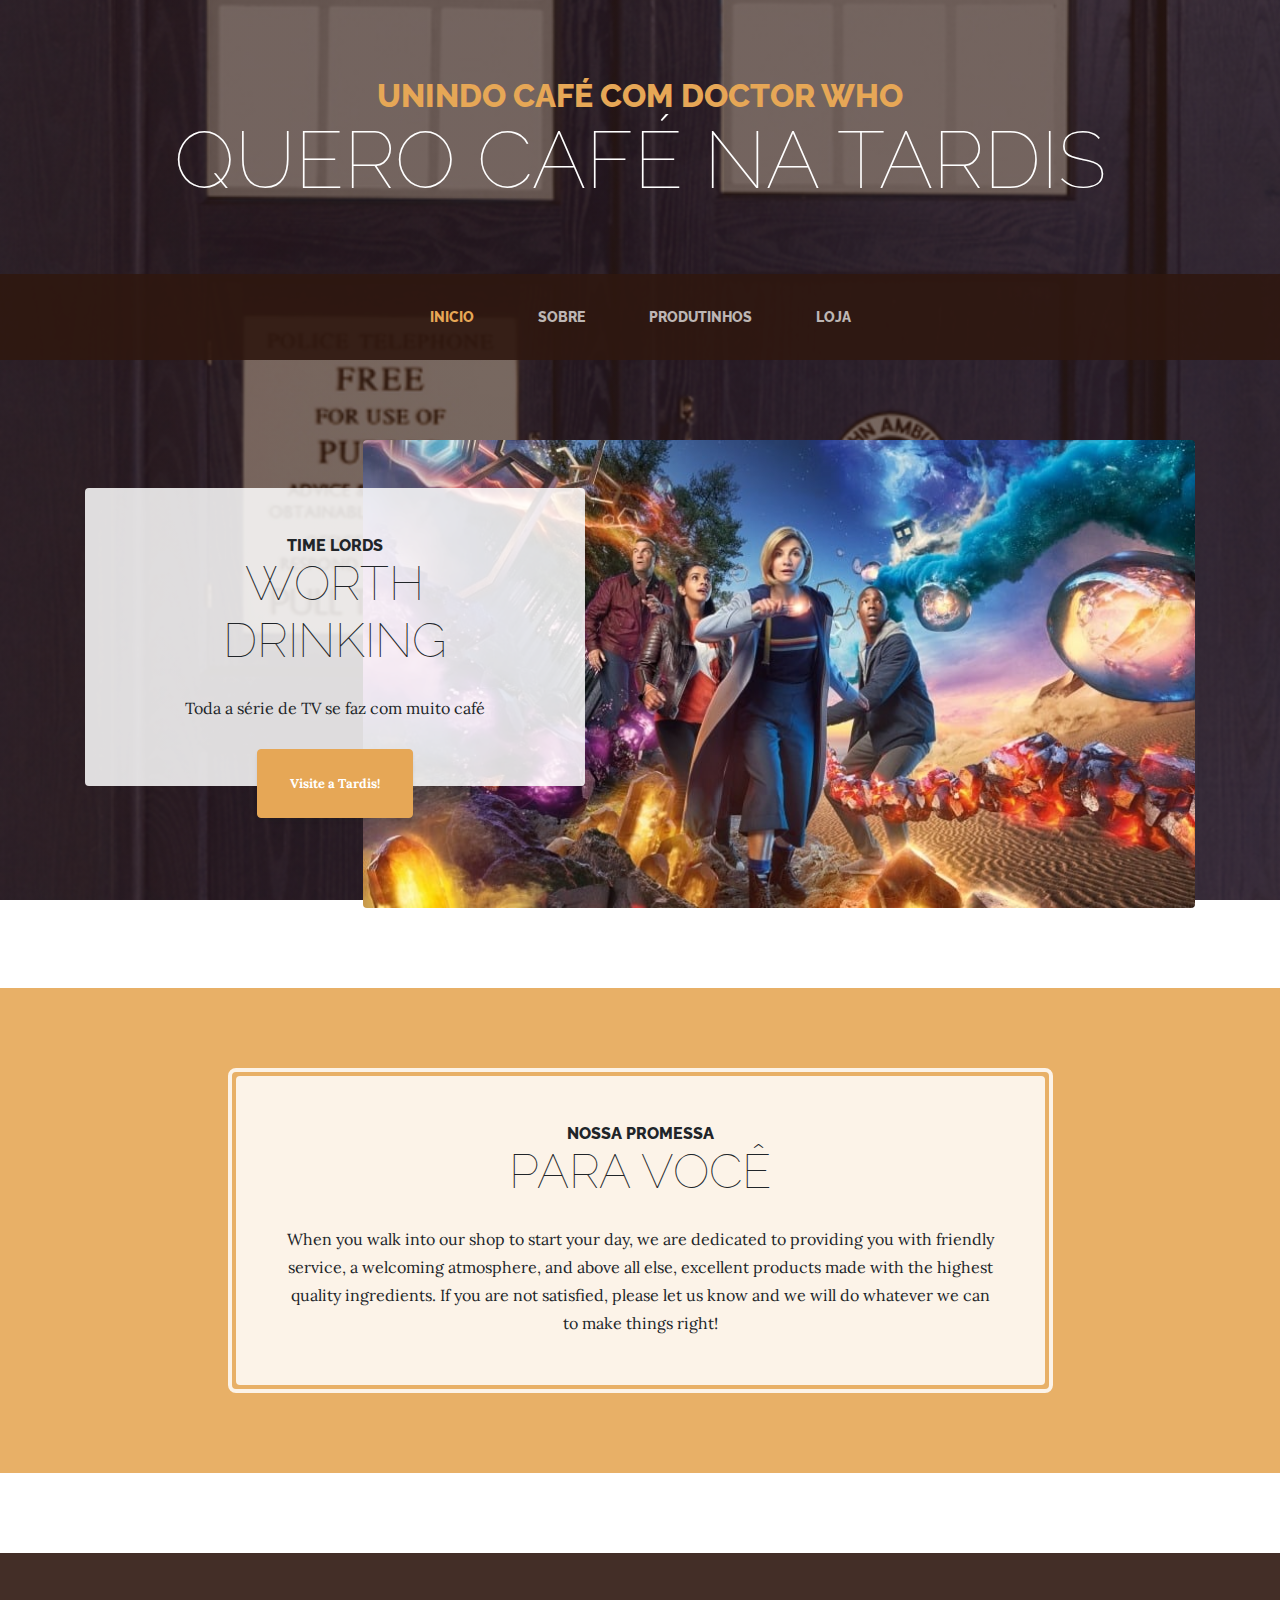
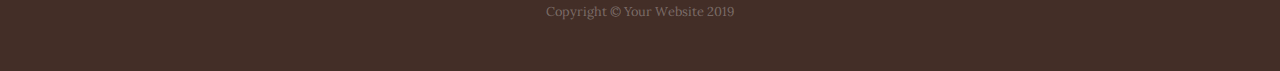
<file: senai/www.peter.com.br/index.html>
<!DOCTYPE html>
<html lang="en">

<head>

  <meta charset="utf-8">
  <meta name="viewport" content="width=device-width, initial-scale=1, shrink-to-fit=no">
  <meta name="description" content="">
  <meta name="author" content="">

  <title>Café com Tardis</title>

  <!-- Bootstrap core CSS -->
  <link href="vendor/bootstrap/css/bootstrap.min.css" rel="stylesheet">

  <!-- Custom fonts for this template -->
  <link href="https://fonts.googleapis.com/css?family=Raleway:100,100i,200,200i,300,300i,400,400i,500,500i,600,600i,700,700i,800,800i,900,900i" rel="stylesheet">
  <link href="https://fonts.googleapis.com/css?family=Lora:400,400i,700,700i" rel="stylesheet">

  <!-- Custom styles for this template -->
  <link href="css/business-casual.min.css" rel="stylesheet">
  <link rel="stylesheet" href="css/peter.css">

</head>

<body>

  <h1 class="site-heading text-center text-white d-none d-lg-block">
    <span  class="site-heading-upper text-primary mb-3">Unindo Café com Doctor Who</span>
    <span class="margem-acima site-heading-lower">Quero Café  na Tardis</span>
  </h1>

  <!-- Navigation -->
  <nav class="navbar navbar-expand-lg navbar-dark py-lg-4" id="mainNav">
    <div class="container">
      <a class="navbar-brand text-uppercase text-expanded font-weight-bold d-lg-none" href="#">Start Bootstrap</a>
      <button class="navbar-toggler" type="button" data-toggle="collapse" data-target="#navbarResponsive" aria-controls="navbarResponsive" aria-expanded="false" aria-label="Toggle navigation">
        <span class="navbar-toggler-icon"></span>
      </button>
      <div class="collapse navbar-collapse" id="navbarResponsive">
        <ul class="navbar-nav mx-auto">
          <li class="nav-item active px-lg-4">
            <a class="nav-link text-uppercase text-expanded" href="index.html">Inicio
              <span class="sr-only">(current)</span>
            </a>
          </li>
          <li class="nav-item px-lg-4">
            <a class="nav-link text-uppercase text-expanded" href="about.html">Sobre</a>
          </li>
          <li class="nav-item px-lg-4">
            <a class="nav-link text-uppercase text-expanded" href="products.html">Produtinhos</a>
          </li>
          <li class="nav-item px-lg-4">
            <a class="nav-link text-uppercase text-expanded" href="store.html">Loja</a>
          </li>
        </ul>
      </div>
    </div>
  </nav>

  <section class="page-section clearfix">
    <div class="container">
      <div class="intro">
        <img class="intro-img img-fluid mb-3 mb-lg-0 rounded" src="img/dw.jpg" alt="">
        <div class="intro-text left-0 text-center bg-faded p-5 rounded">
          <h2 class="section-heading mb-4">
            <span class="section-heading-upper">Time Lords</span>
            <span class="section-heading-lower">Worth Drinking</span>
          </h2>
          <p class="mb-3">Toda a série de TV se faz com muito café
          </p>
          <div class="intro-button mx-auto">
            <a class="btn btn-primary btn-xl" href="https://www.google.com/maps?hl=en&ll=51.492159,-0.19092&spn=0.005291,0.013937&sll=51.492140,-0.193028&layer=c&cid=12502927659667388442&panoid=c9UMhWP_MWm9U0L48xEjYw&cbp=13,291.8,,0,18.86&gl=US&t=m&cbll=51.492132,-0.192862&z=17" target="_blank">Visite a Tardis!</a>
          </div>
        </div>
      </div>
    </div>
  </section>

  <section class="page-section cta">
    <div class="container">
      <div class="row">
        <div class="col-xl-9 mx-auto">
          <div class="cta-inner text-center rounded">
            <h2 class="section-heading mb-4">
              <span class="section-heading-upper">Nossa promessa</span>
              <span class="section-heading-lower">Para Você</span>
            </h2>
            <p class="mb-0">When you walk into our shop to start your day, we are dedicated to providing you with friendly service, a welcoming atmosphere, and above all else, excellent products made with the highest quality ingredients. If you are not satisfied, please let us know and we will do whatever we can to make things right!</p>
          </div>
        </div>
      </div>
    </div>
  </section>

  <footer class="footer text-faded text-center py-5">
    <div class="container">
      <p class="m-0 small">Copyright &copy; Your Website 2019</p>
    </div>
  </footer>

  <!-- Bootstrap core JavaScript -->
  <script src="vendor/jquery/jquery.min.js"></script>
  <script src="vendor/bootstrap/js/bootstrap.bundle.min.js"></script>

</body>

</html>
</file>
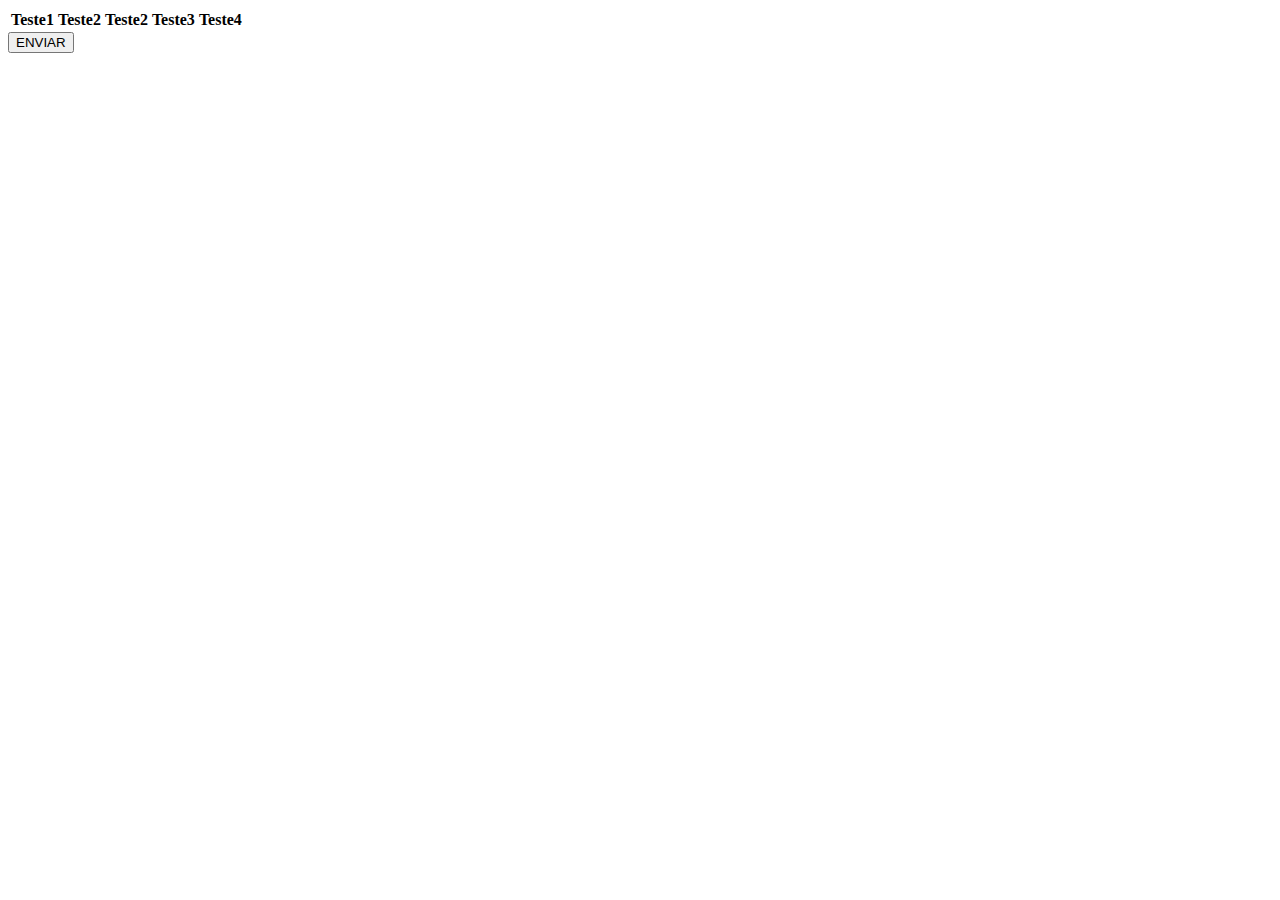
<file: teste.html>
<!DOCTYPE html>
<html lang="en">

<head>
    <meta charset="UTF-8">
    <meta name="viewport" content="width=device-width, initial-scale=1.0">
    <title>Document</title>
</head>

<body>
<div>

    <table id="tabela">
        <tr>
            <th>Teste1</th>
            <th>Teste2</th>
            <th>Teste2</th>
            <th>Teste3</th>
            <th>Teste4</th>
        </tr>
    </table>
</div>
    
    <button id="botao">ENVIAR</button>

    <script>
        var bt = document.getElementById("botao")
        bt.onclick = function () {
            criarLinha()
        }
        function criarLinha() {
            var table = document.getElementById("tabela")
            var tr = document.createElement("tr")
            table.appendChild(tr)
            let td1 = document.createElement("td")
            td1.innerHTML = "Teste1"
            let td2 = document.createElement("td")
            td2.innerHTML = "Teste2"
            let td3 = document.createElement("td")
            td3.innerHTML = "Teste3"
            let td4 = document.createElement("td")
            td4.innerHTML = "Teste4"
            tr.appendChild(td1)
            tr.appendChild(td2)
            tr.appendChild(td3)
            tr.appendChild(td4)
        }
    </script>
</body>

</html>
</file>
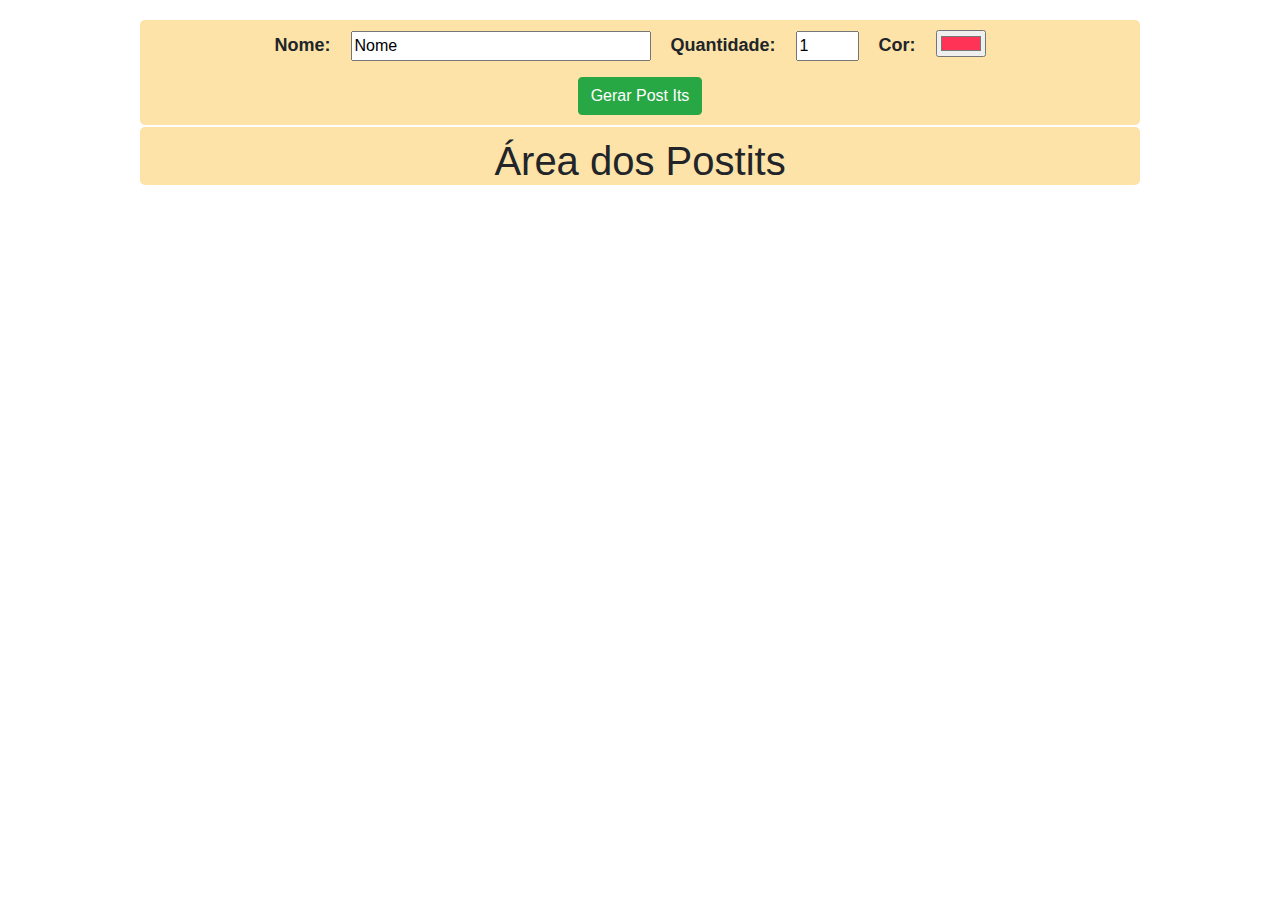
<file: senai/estudos/estudos.html>
<!doctype html>
<html lang="en">
  <head>
    <title>Estudos JavaScript</title>
    <!-- Required meta tags -->
    <meta charset="utf-8">
    <meta name="viewport" content="width=device-width, initial-scale=1, shrink-to-fit=no">

    <!-- Bootstrap CSS -->
    <link rel="stylesheet" href="https://stackpath.bootstrapcdn.com/bootstrap/4.3.1/css/bootstrap.min.css" integrity="sha384-ggOyR0iXCbMQv3Xipma34MD+dH/1fQ784/j6cY/iJTQUOhcWr7x9JvoRxT2MZw1T" crossorigin="anonymous">
    <link rel="stylesheet" href="css/styles.css">
  </head>
  <body>
    
    <div id="areaSite"></div><!-- Essa será a div principal de seu site-->
      
    <!-- Optional JavaScript -->
    <!-- jQuery first, then Popper.js, then Bootstrap JS -->
    <script src="https://code.jquery.com/jquery-3.3.1.slim.min.js" integrity="sha384-q8i/X+965DzO0rT7abK41JStQIAqVgRVzpbzo5smXKp4YfRvH+8abtTE1Pi6jizo" crossorigin="anonymous"></script>
    <script src="https://cdnjs.cloudflare.com/ajax/libs/popper.js/1.14.7/umd/popper.min.js" integrity="sha384-UO2eT0CpHqdSJQ6hJty5KVphtPhzWj9WO1clHTMGa3JDZwrnQq4sF86dIHNDz0W1" crossorigin="anonymous"></script>
    <script src="https://stackpath.bootstrapcdn.com/bootstrap/4.3.1/js/bootstrap.min.js" integrity="sha384-JjSmVgyd0p3pXB1rRibZUAYoIIy6OrQ6VrjIEaFf/nJGzIxFDsf4x0xIM+B07jRM" crossorigin="anonymous"></script>
    <script src="js/scritps.js"></script>
  </body>
</html>
</file>
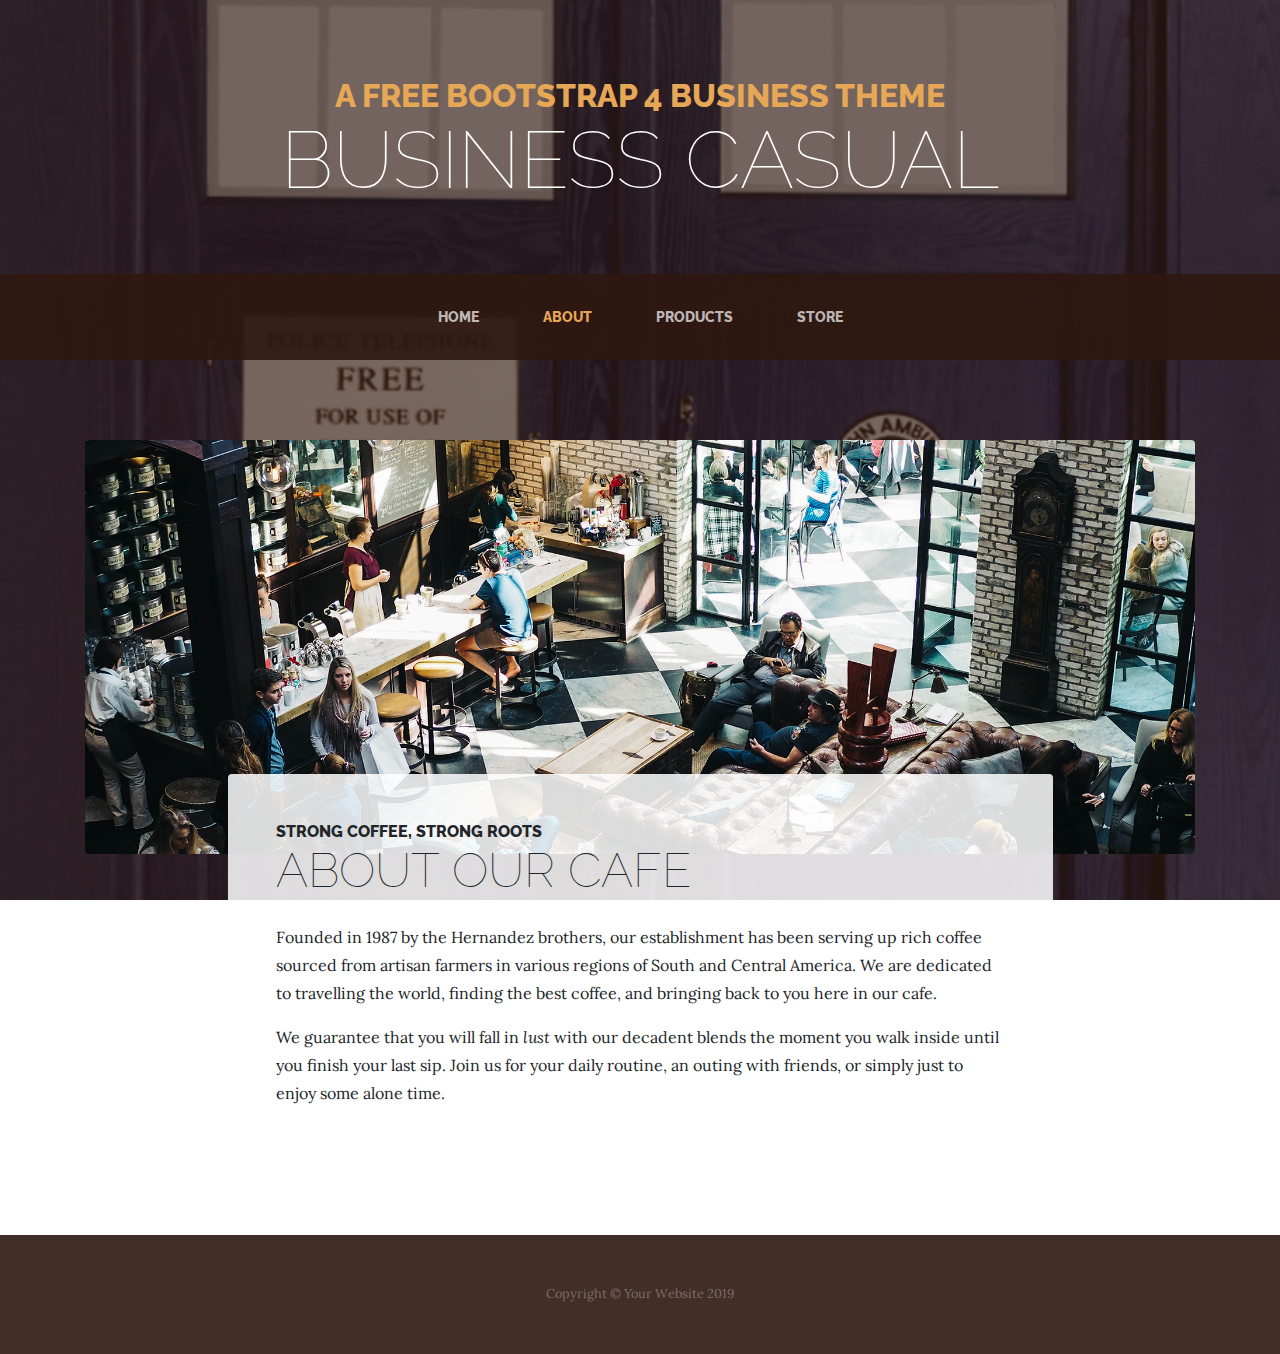
<file: senai/www.peter.com.br/about.html>
<!DOCTYPE html>
<html lang="en">

<head>

  <meta charset="utf-8">
  <meta name="viewport" content="width=device-width, initial-scale=1, shrink-to-fit=no">
  <meta name="description" content="">
  <meta name="author" content="">

  <title>Business Casual - Start Bootstrap Theme</title>

  <!-- Bootstrap core CSS -->
  <link href="vendor/bootstrap/css/bootstrap.min.css" rel="stylesheet">

  <!-- Custom fonts for this template -->
  <link href="https://fonts.googleapis.com/css?family=Raleway:100,100i,200,200i,300,300i,400,400i,500,500i,600,600i,700,700i,800,800i,900,900i" rel="stylesheet">
  <link href="https://fonts.googleapis.com/css?family=Lora:400,400i,700,700i" rel="stylesheet">

  <!-- Custom styles for this template -->
  <link href="css/business-casual.min.css" rel="stylesheet">

</head>

<body>

  <h1 class="site-heading text-center text-white d-none d-lg-block">
    <span class="site-heading-upper text-primary mb-3">A Free Bootstrap 4 Business Theme</span>
    <span class="site-heading-lower">Business Casual</span>
  </h1>

  <!-- Navigation -->
  <nav class="navbar navbar-expand-lg navbar-dark py-lg-4" id="mainNav">
    <div class="container">
      <a class="navbar-brand text-uppercase text-expanded font-weight-bold d-lg-none" href="#">Start Bootstrap</a>
      <button class="navbar-toggler" type="button" data-toggle="collapse" data-target="#navbarResponsive" aria-controls="navbarResponsive" aria-expanded="false" aria-label="Toggle navigation">
        <span class="navbar-toggler-icon"></span>
      </button>
      <div class="collapse navbar-collapse" id="navbarResponsive">
        <ul class="navbar-nav mx-auto">
          <li class="nav-item px-lg-4">
            <a class="nav-link text-uppercase text-expanded" href="index.html">Home
              <span class="sr-only">(current)</span>
            </a>
          </li>
          <li class="nav-item active px-lg-4">
            <a class="nav-link text-uppercase text-expanded" href="about.html">About</a>
          </li>
          <li class="nav-item px-lg-4">
            <a class="nav-link text-uppercase text-expanded" href="products.html">Products</a>
          </li>
          <li class="nav-item px-lg-4">
            <a class="nav-link text-uppercase text-expanded" href="store.html">Store</a>
          </li>
        </ul>
      </div>
    </div>
  </nav>

  <section class="page-section about-heading">
    <div class="container">
      <img class="img-fluid rounded about-heading-img mb-3 mb-lg-0" src="img/about.jpg" alt="">
      <div class="about-heading-content">
        <div class="row">
          <div class="col-xl-9 col-lg-10 mx-auto">
            <div class="bg-faded rounded p-5">
              <h2 class="section-heading mb-4">
                <span class="section-heading-upper">Strong Coffee, Strong Roots</span>
                <span class="section-heading-lower">About Our Cafe</span>
              </h2>
              <p>Founded in 1987 by the Hernandez brothers, our establishment has been serving up rich coffee sourced from artisan farmers in various regions of South and Central America. We are dedicated to travelling the world, finding the best coffee, and bringing back to you here in our cafe.</p>
              <p class="mb-0">We guarantee that you will fall in <em>lust</em> with our decadent blends the moment you walk inside until you finish your last sip. Join us for your daily routine, an outing with friends, or simply just to enjoy some alone time.</p>
            </div>
          </div>
        </div>
      </div>
    </div>
  </section>

  <footer class="footer text-faded text-center py-5">
    <div class="container">
      <p class="m-0 small">Copyright &copy; Your Website 2019</p>
    </div>
  </footer>

  <!-- Bootstrap core JavaScript -->
  <script src="vendor/jquery/jquery.min.js"></script>
  <script src="vendor/bootstrap/js/bootstrap.bundle.min.js"></script>

</body>

</html>
</file>
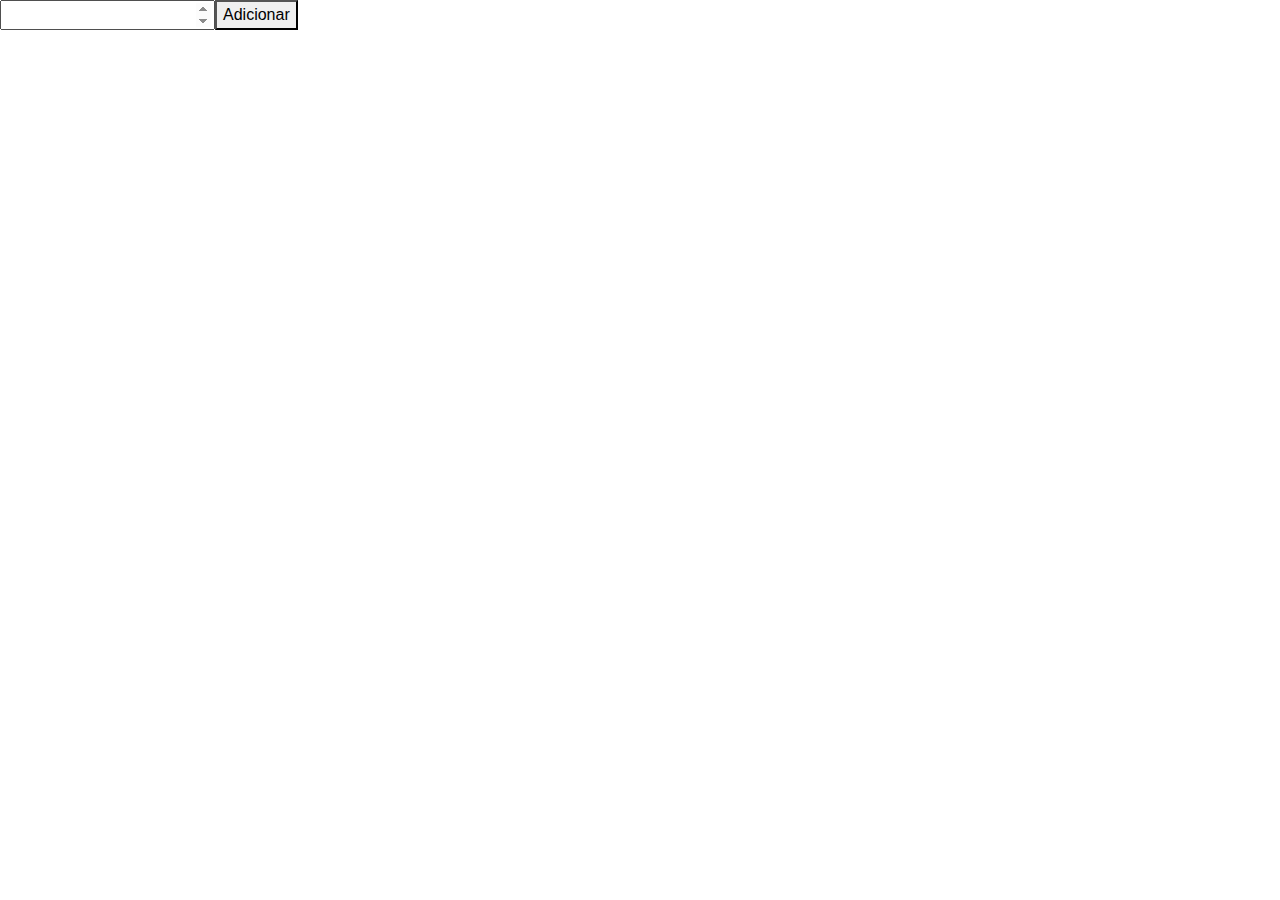
<file: senai/www.peter.com.br/li.html>
<!doctype html>
<html lang="en">
  <head>
    <title>Title</title>
    <!-- Required meta tags -->
    <meta charset="utf-8">
    <meta name="viewport" content="width=device-width, initial-scale=1, shrink-to-fit=no">

    <!-- Bootstrap CSS -->
    <link rel="stylesheet" href="https://stackpath.bootstrapcdn.com/bootstrap/4.3.1/css/bootstrap.min.css" integrity="sha384-ggOyR0iXCbMQv3Xipma34MD+dH/1fQ784/j6cY/iJTQUOhcWr7x9JvoRxT2MZw1T" crossorigin="anonymous">
  </head>
  <body>
      <div id="lista">
            
      </div>
      
    <!-- Optional JavaScript -->
    <!-- jQuery first, then Popper.js, then Bootstrap JS -->
    <script src="https://code.jquery.com/jquery-3.3.1.slim.min.js" integrity="sha384-q8i/X+965DzO0rT7abK41JStQIAqVgRVzpbzo5smXKp4YfRvH+8abtTE1Pi6jizo" crossorigin="anonymous"></script>
    <script src="https://cdnjs.cloudflare.com/ajax/libs/popper.js/1.14.7/umd/popper.min.js" integrity="sha384-UO2eT0CpHqdSJQ6hJty5KVphtPhzWj9WO1clHTMGa3JDZwrnQq4sF86dIHNDz0W1" crossorigin="anonymous"></script>
    <script src="https://stackpath.bootstrapcdn.com/bootstrap/4.3.1/js/bootstrap.min.js" integrity="sha384-JjSmVgyd0p3pXB1rRibZUAYoIIy6OrQ6VrjIEaFf/nJGzIxFDsf4x0xIM+B07jRM" crossorigin="anonymous"></script>

  </body>
  <script src="js/li.js"></script>
</html>
</file>
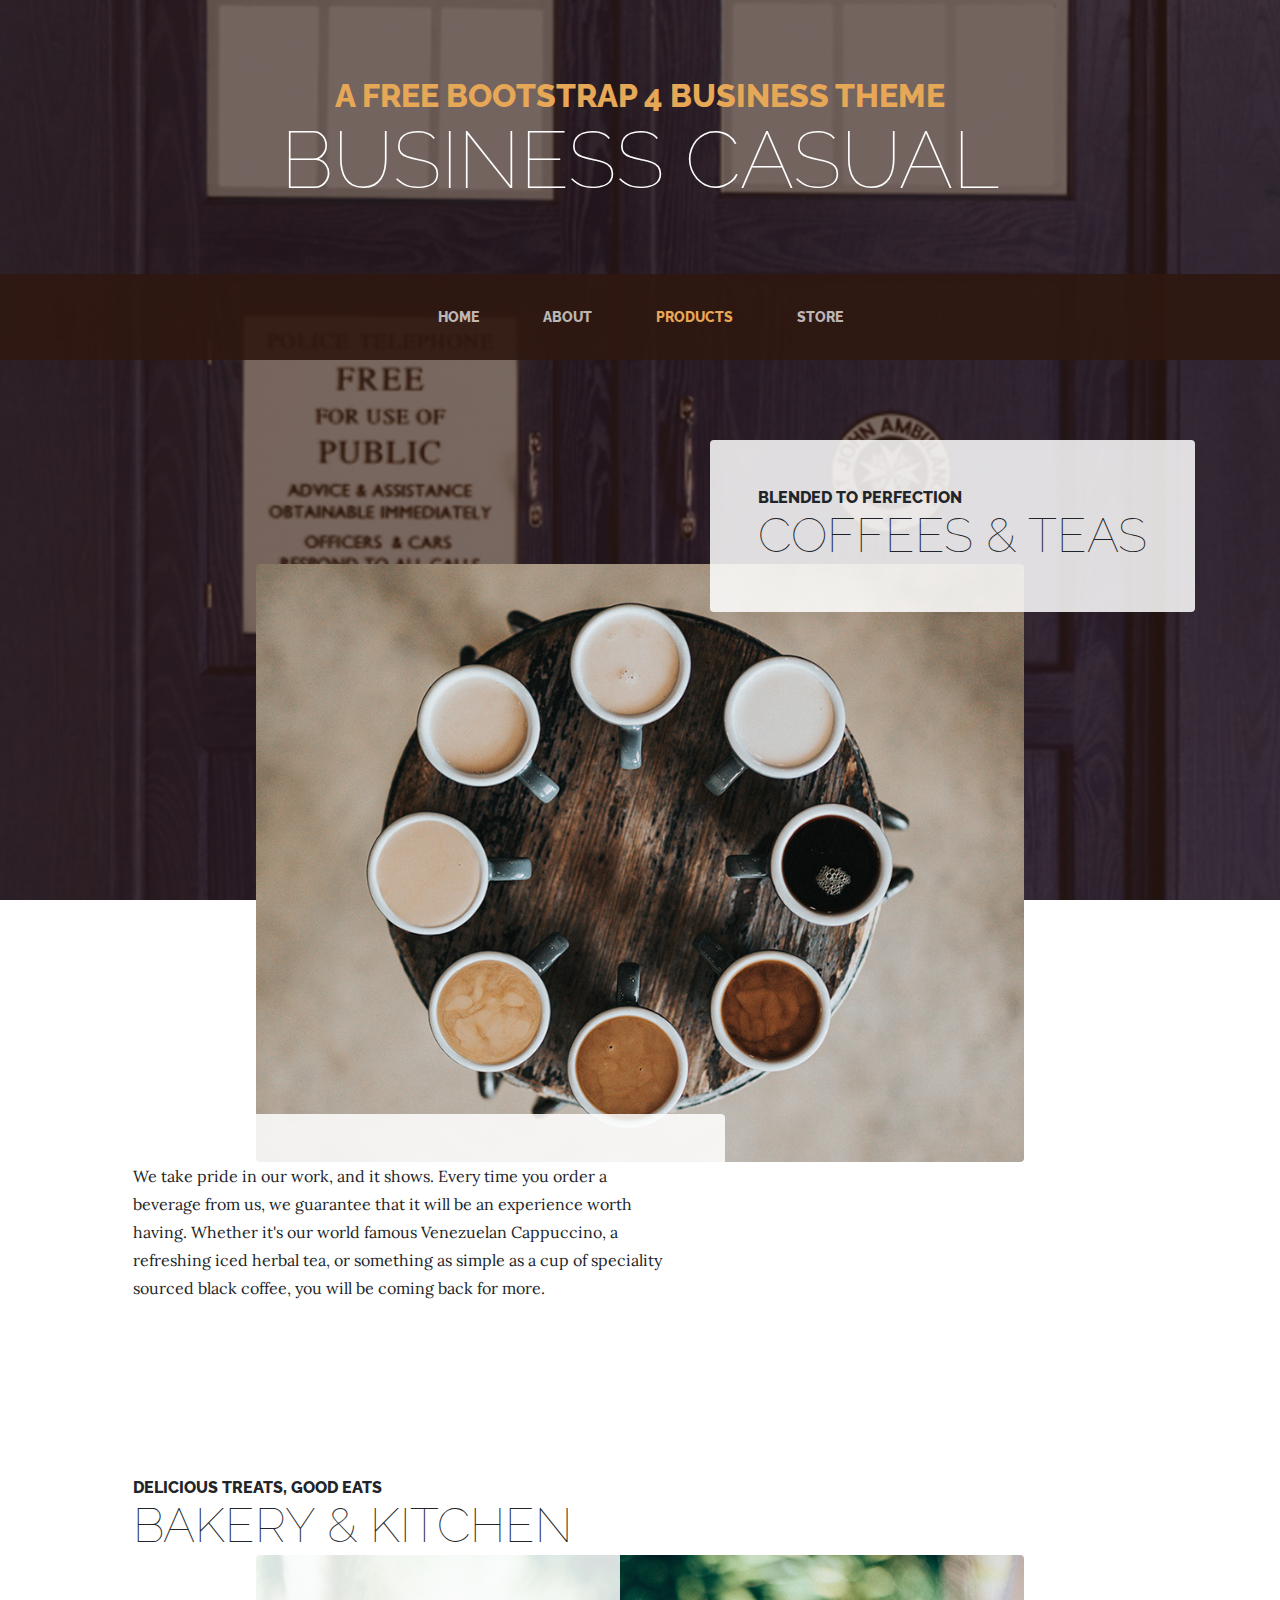
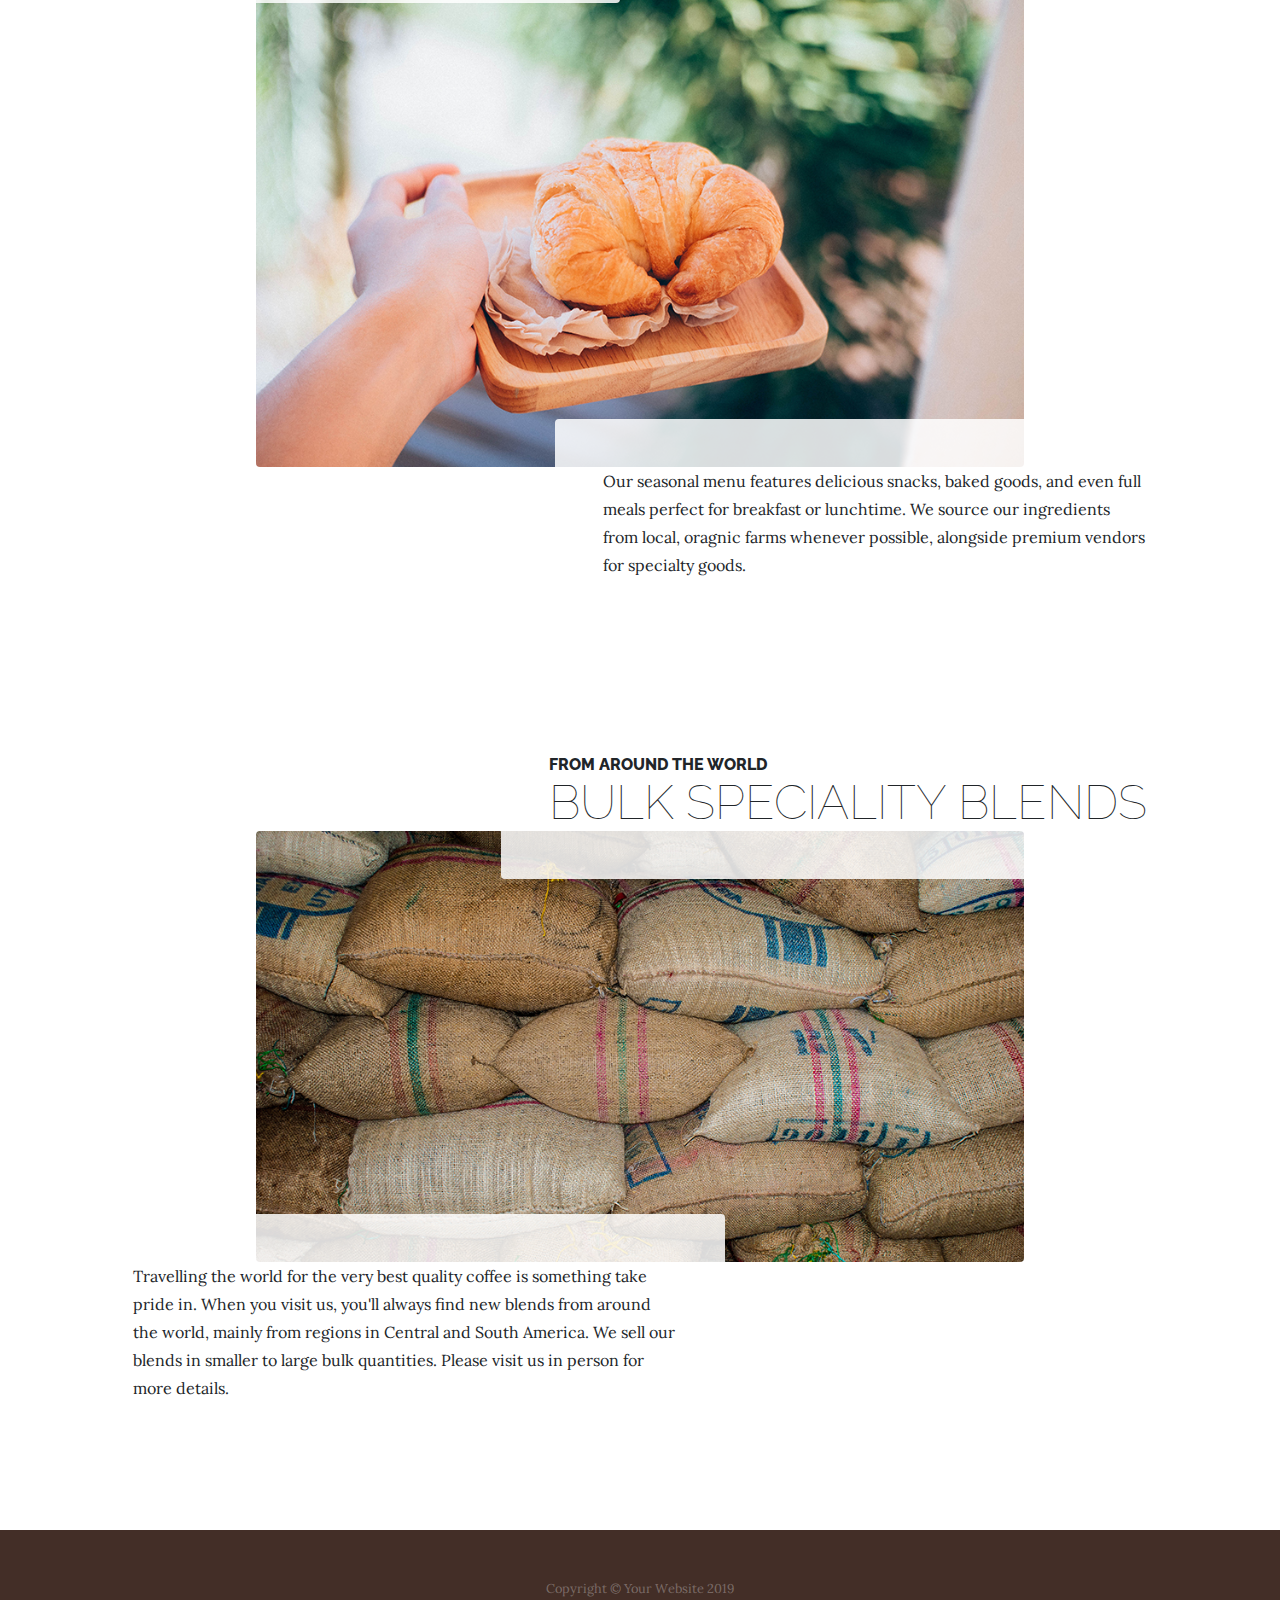
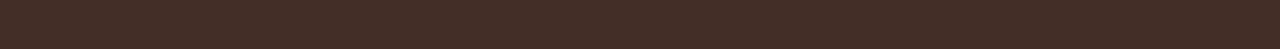
<file: senai/www.peter.com.br/products.html>
<!DOCTYPE html>
<html lang="en">

<head>

  <meta charset="utf-8">
  <meta name="viewport" content="width=device-width, initial-scale=1, shrink-to-fit=no">
  <meta name="description" content="">
  <meta name="author" content="">

  <title>Business Casual - Start Bootstrap Theme</title>

  <!-- Bootstrap core CSS -->
  <link href="vendor/bootstrap/css/bootstrap.min.css" rel="stylesheet">

  <!-- Custom fonts for this template -->
  <link href="https://fonts.googleapis.com/css?family=Raleway:100,100i,200,200i,300,300i,400,400i,500,500i,600,600i,700,700i,800,800i,900,900i" rel="stylesheet">
  <link href="https://fonts.googleapis.com/css?family=Lora:400,400i,700,700i" rel="stylesheet">

  <!-- Custom styles for this template -->
  <link href="css/business-casual.min.css" rel="stylesheet">

</head>

<body>

  <h1 class="site-heading text-center text-white d-none d-lg-block">
    <span class="site-heading-upper text-primary mb-3">A Free Bootstrap 4 Business Theme</span>
    <span class="site-heading-lower">Business Casual</span>
  </h1>

  <!-- Navigation -->
  <nav class="navbar navbar-expand-lg navbar-dark py-lg-4" id="mainNav">
    <div class="container">
      <a class="navbar-brand text-uppercase text-expanded font-weight-bold d-lg-none" href="#">Start Bootstrap</a>
      <button class="navbar-toggler" type="button" data-toggle="collapse" data-target="#navbarResponsive" aria-controls="navbarResponsive" aria-expanded="false" aria-label="Toggle navigation">
        <span class="navbar-toggler-icon"></span>
      </button>
      <div class="collapse navbar-collapse" id="navbarResponsive">
        <ul class="navbar-nav mx-auto">
          <li class="nav-item px-lg-4">
            <a class="nav-link text-uppercase text-expanded" href="index.html">Home
              <span class="sr-only">(current)</span>
            </a>
          </li>
          <li class="nav-item px-lg-4">
            <a class="nav-link text-uppercase text-expanded" href="about.html">About</a>
          </li>
          <li class="nav-item active px-lg-4">
            <a class="nav-link text-uppercase text-expanded" href="products.html">Products</a>
          </li>
          <li class="nav-item px-lg-4">
            <a class="nav-link text-uppercase text-expanded" href="store.html">Store</a>
          </li>
        </ul>
      </div>
    </div>
  </nav>

  <section class="page-section">
    <div class="container">
      <div class="product-item">
        <div class="product-item-title d-flex">
          <div class="bg-faded p-5 d-flex ml-auto rounded">
            <h2 class="section-heading mb-0">
              <span class="section-heading-upper">Blended to Perfection</span>
              <span class="section-heading-lower">Coffees &amp; Teas</span>
            </h2>
          </div>
        </div>
        <img class="product-item-img mx-auto d-flex rounded img-fluid mb-3 mb-lg-0" src="img/products-01.jpg" alt="">
        <div class="product-item-description d-flex mr-auto">
          <div class="bg-faded p-5 rounded">
            <p class="mb-0">We take pride in our work, and it shows. Every time you order a beverage from us, we guarantee that it will be an experience worth having. Whether it's our world famous Venezuelan Cappuccino, a refreshing iced herbal tea, or something as simple as a cup of speciality sourced black coffee, you will be coming back for more.</p>
          </div>
        </div>
      </div>
    </div>
  </section>

  <section class="page-section">
    <div class="container">
      <div class="product-item">
        <div class="product-item-title d-flex">
          <div class="bg-faded p-5 d-flex mr-auto rounded">
            <h2 class="section-heading mb-0">
              <span class="section-heading-upper">Delicious Treats, Good Eats</span>
              <span class="section-heading-lower">Bakery &amp; Kitchen</span>
            </h2>
          </div>
        </div>
        <img class="product-item-img mx-auto d-flex rounded img-fluid mb-3 mb-lg-0" src="img/products-02.jpg" alt="">
        <div class="product-item-description d-flex ml-auto">
          <div class="bg-faded p-5 rounded">
            <p class="mb-0">Our seasonal menu features delicious snacks, baked goods, and even full meals perfect for breakfast or lunchtime. We source our ingredients from local, oragnic farms whenever possible, alongside premium vendors for specialty goods.</p>
          </div>
        </div>
      </div>
    </div>
  </section>

  <section class="page-section">
    <div class="container">
      <div class="product-item">
        <div class="product-item-title d-flex">
          <div class="bg-faded p-5 d-flex ml-auto rounded">
            <h2 class="section-heading mb-0">
              <span class="section-heading-upper">From Around the World</span>
              <span class="section-heading-lower">Bulk Speciality Blends</span>
            </h2>
          </div>
        </div>
        <img class="product-item-img mx-auto d-flex rounded img-fluid mb-3 mb-lg-0" src="img/products-03.jpg" alt="">
        <div class="product-item-description d-flex mr-auto">
          <div class="bg-faded p-5 rounded">
            <p class="mb-0">Travelling the world for the very best quality coffee is something take pride in. When you visit us, you'll always find new blends from around the world, mainly from regions in Central and South America. We sell our blends in smaller to large bulk quantities. Please visit us in person for more details.</p>
          </div>
        </div>
      </div>
    </div>
  </section>

  <footer class="footer text-faded text-center py-5">
    <div class="container">
      <p class="m-0 small">Copyright &copy; Your Website 2019</p>
    </div>
  </footer>

  <!-- Bootstrap core JavaScript -->
  <script src="vendor/jquery/jquery.min.js"></script>
  <script src="vendor/bootstrap/js/bootstrap.bundle.min.js"></script>

</body>

</html>
</file>
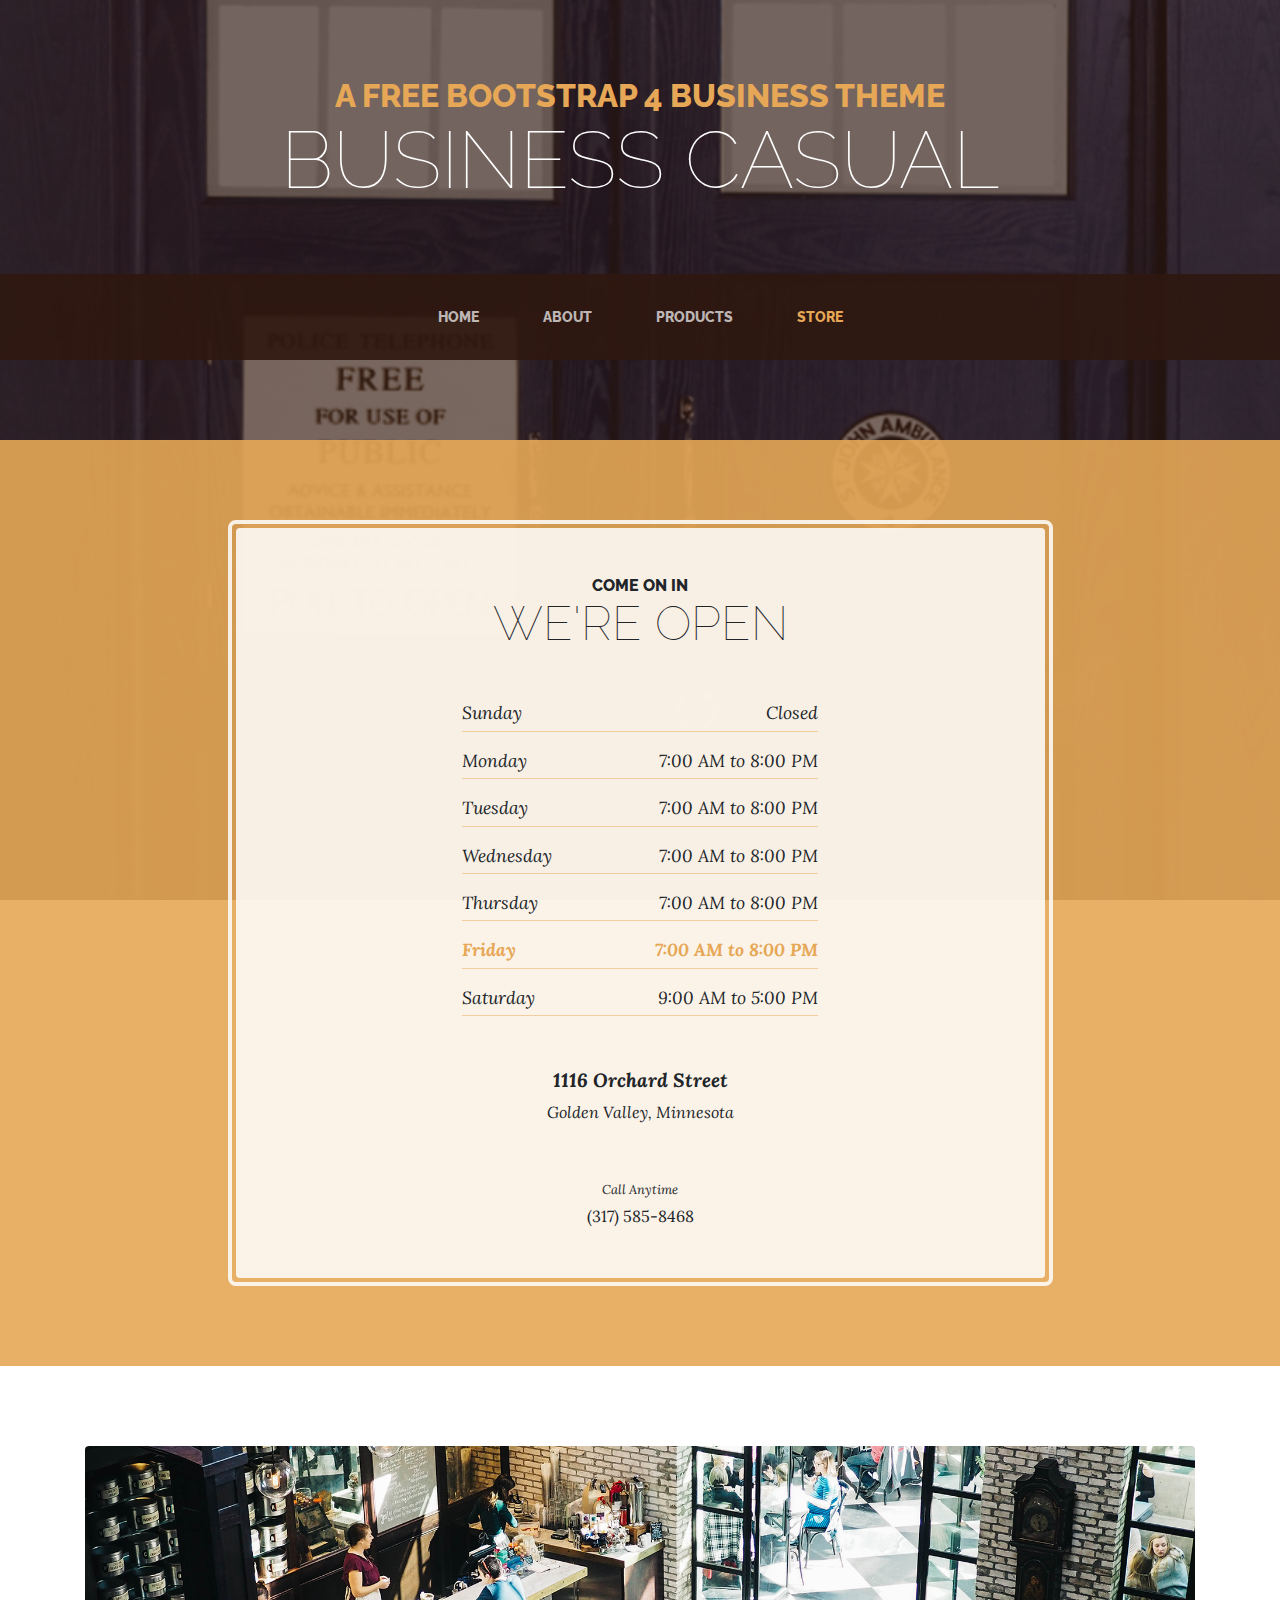
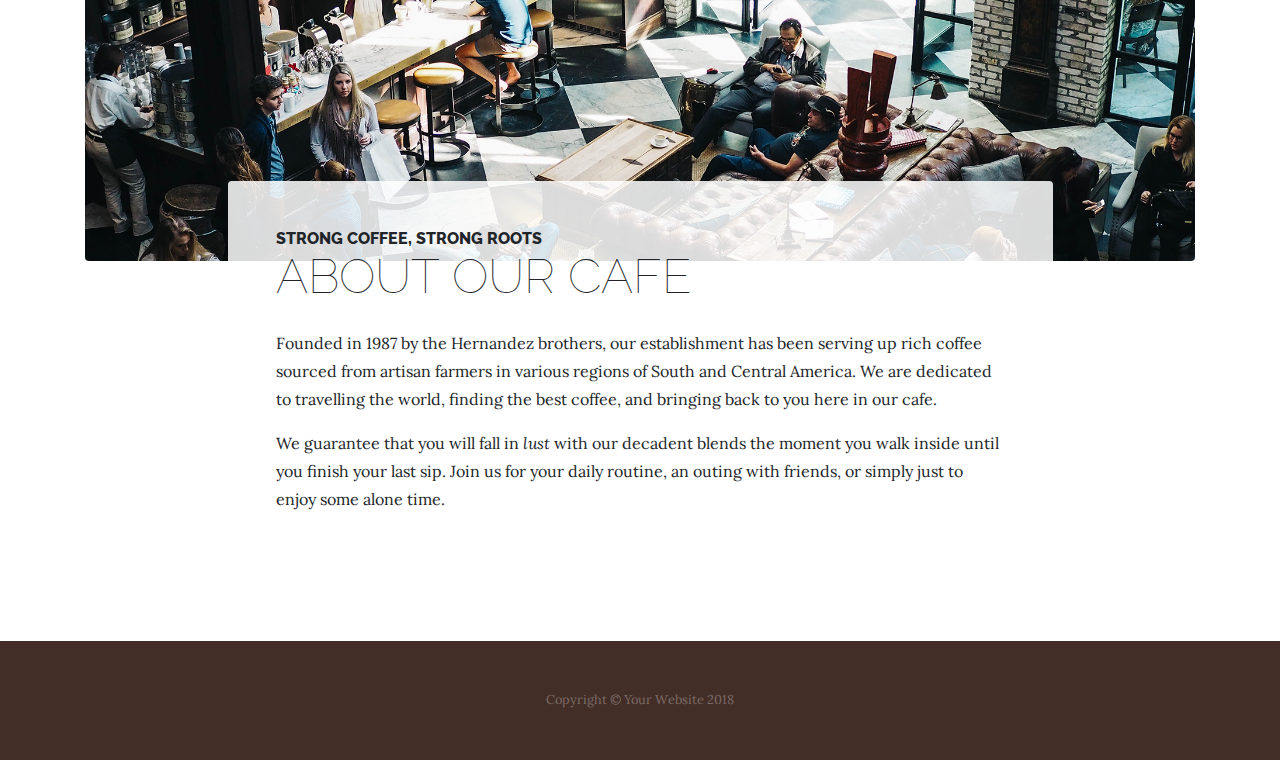
<file: senai/www.peter.com.br/store.html>
<!DOCTYPE html>
<html lang="en">

  <head>

    <meta charset="utf-8">
    <meta name="viewport" content="width=device-width, initial-scale=1, shrink-to-fit=no">
    <meta name="description" content="">
    <meta name="author" content="">

    <title>Business Casual - Start Bootstrap Theme</title>

    <!-- Bootstrap core CSS -->
    <link href="vendor/bootstrap/css/bootstrap.min.css" rel="stylesheet">

    <!-- Custom fonts for this template -->
    <link href="https://fonts.googleapis.com/css?family=Raleway:100,100i,200,200i,300,300i,400,400i,500,500i,600,600i,700,700i,800,800i,900,900i" rel="stylesheet">
    <link href="https://fonts.googleapis.com/css?family=Lora:400,400i,700,700i" rel="stylesheet">

    <!-- Custom styles for this template -->
    <link href="css/business-casual.min.css" rel="stylesheet">

  </head>

  <body>

    <h1 class="site-heading text-center text-white d-none d-lg-block">
      <span class="site-heading-upper text-primary mb-3">A Free Bootstrap 4 Business Theme</span>
      <span class="site-heading-lower">Business Casual</span>
    </h1>

    <!-- Navigation -->
    <nav class="navbar navbar-expand-lg navbar-dark py-lg-4" id="mainNav">
      <div class="container">
        <a class="navbar-brand text-uppercase text-expanded font-weight-bold d-lg-none" href="#">Start Bootstrap</a>
        <button class="navbar-toggler" type="button" data-toggle="collapse" data-target="#navbarResponsive" aria-controls="navbarResponsive" aria-expanded="false" aria-label="Toggle navigation">
          <span class="navbar-toggler-icon"></span>
        </button>
        <div class="collapse navbar-collapse" id="navbarResponsive">
          <ul class="navbar-nav mx-auto">
            <li class="nav-item px-lg-4">
              <a class="nav-link text-uppercase text-expanded" href="index.html">Home
                <span class="sr-only">(current)</span>
              </a>
            </li>
            <li class="nav-item px-lg-4">
              <a class="nav-link text-uppercase text-expanded" href="about.html">About</a>
            </li>
            <li class="nav-item px-lg-4">
              <a class="nav-link text-uppercase text-expanded" href="products.html">Products</a>
            </li>
            <li class="nav-item active px-lg-4">
              <a class="nav-link text-uppercase text-expanded" href="store.html">Store</a>
            </li>
          </ul>
        </div>
      </div>
    </nav>

    <section class="page-section cta">
      <div class="container">
        <div class="row">
          <div class="col-xl-9 mx-auto">
            <div class="cta-inner text-center rounded">
              <h2 class="section-heading mb-5">
                <span class="section-heading-upper">Come On In</span>
                <span class="section-heading-lower">We're Open</span>
              </h2>
              <ul class="list-unstyled list-hours mb-5 text-left mx-auto">
                <li class="list-unstyled-item list-hours-item d-flex">
                  Sunday
                  <span class="ml-auto">Closed</span>
                </li>
                <li class="list-unstyled-item list-hours-item d-flex">
                  Monday
                  <span class="ml-auto">7:00 AM to 8:00 PM</span>
                </li>
                <li class="list-unstyled-item list-hours-item d-flex">
                  Tuesday
                  <span class="ml-auto">7:00 AM to 8:00 PM</span>
                </li>
                <li class="list-unstyled-item list-hours-item d-flex">
                  Wednesday
                  <span class="ml-auto">7:00 AM to 8:00 PM</span>
                </li>
                <li class="list-unstyled-item list-hours-item d-flex">
                  Thursday
                  <span class="ml-auto">7:00 AM to 8:00 PM</span>
                </li>
                <li class="list-unstyled-item list-hours-item d-flex">
                  Friday
                  <span class="ml-auto">7:00 AM to 8:00 PM</span>
                </li>
                <li class="list-unstyled-item list-hours-item d-flex">
                  Saturday
                  <span class="ml-auto">9:00 AM to 5:00 PM</span>
                </li>
              </ul>
              <p class="address mb-5">
                <em>
                  <strong>1116 Orchard Street</strong>
                  <br>
                  Golden Valley, Minnesota
                </em>
              </p>
              <p class="mb-0">
                <small>
                  <em>Call Anytime</em>
                </small>
                <br>
                (317) 585-8468
              </p>
            </div>
          </div>
        </div>
      </div>
    </section>

    <section class="page-section about-heading">
      <div class="container">
        <img class="img-fluid rounded about-heading-img mb-3 mb-lg-0" src="img/about.jpg" alt="">
        <div class="about-heading-content">
          <div class="row">
            <div class="col-xl-9 col-lg-10 mx-auto">
              <div class="bg-faded rounded p-5">
                <h2 class="section-heading mb-4">
                  <span class="section-heading-upper">Strong Coffee, Strong Roots</span>
                  <span class="section-heading-lower">About Our Cafe</span>
                </h2>
                <p>Founded in 1987 by the Hernandez brothers, our establishment has been serving up rich coffee sourced from artisan farmers in various regions of South and Central America. We are dedicated to travelling the world, finding the best coffee, and bringing back to you here in our cafe.</p>
                <p class="mb-0">We guarantee that you will fall in
                  <em>lust</em>
                  with our decadent blends the moment you walk inside until you finish your last sip. Join us for your daily routine, an outing with friends, or simply just to enjoy some alone time.</p>
              </div>
            </div>
          </div>
        </div>
      </div>
    </section>

    <footer class="footer text-faded text-center py-5">
      <div class="container">
        <p class="m-0 small">Copyright &copy; Your Website 2018</p>
      </div>
    </footer>

    <!-- Bootstrap core JavaScript -->
    <script src="vendor/jquery/jquery.min.js"></script>
    <script src="vendor/bootstrap/js/bootstrap.bundle.min.js"></script>

  </body>

  <!-- Script to highlight the active date in the hours list -->
  <script>
    $('.list-hours li').eq(new Date().getDay()).addClass('today');
  </script>

</html>
</file>
<file: senai/www.peter.com.br/css/peter.css>
.margem-acima{
    margin-top: 200px;
}

.img-redonda{
    border-radius: 50%;
    width: 100px;
    border: 1px solid white;
    opacity: 80%;
}

#imagem{
    align-items: center;
    background-color: white;
}

body{
    margin: 0 auto;
}
</file>
<file: senai/estudos/css/styles.css>
label{
    font-weight: bold;
    font-size: 18px;
}
#campoConfiguracoes{
    margin-top: 20px;
}

.campos {
    padding-top: 10px;
    margin: 0 auto;
    margin-bottom: 2px;
    background-color: #fde3a7;
    width: 1000px;
    text-align: center;
    /* margin: 20px 0px; */
    border-radius: 5px;
}

input {
    margin: 0px 20px
}
</file>
<file: senai/www.peter.com.br/css/business-casual.min.css>
/*!
 * Start Bootstrap - Business Casual v5.0.9 (https://startbootstrap.com/template-overviews/business-casual)
 * Copyright 2013-2019 Start Bootstrap
 * Licensed under MIT (https://github.com/BlackrockDigital/startbootstrap-business-casual/blob/master/LICENSE)
 */body{font-family:Lora;background-image:linear-gradient(rgba(47,23,15,.65),rgba(47,23,15,.65)),url(../img/tardis.jpg);background-attachment:fixed;background-position:center;background-size:cover}h1,h2,h3,h4,h5,h6{font-family:Raleway}p{line-height:1.75}.text-faded{color:rgba(255,255,255,.3)}.site-heading{margin-top:5rem;margin-bottom:5rem;text-transform:uppercase;line-height:1;font-family:Raleway}.site-heading .site-heading-upper{display:block;font-size:2rem;font-weight:800}.site-heading .site-heading-lower{font-size:5rem;font-weight:100;line-height:4rem}.page-section{margin-top:5rem;margin-bottom:5rem}.section-heading{text-transform:uppercase}.section-heading .section-heading-upper{display:block;font-size:1rem;font-weight:800}.section-heading .section-heading-lower{display:block;font-size:3rem;font-weight:100}.bg-faded{background-color:rgba(255,255,255,.85)}#mainNav{background-color:rgba(47,23,15,.9);font-family:Raleway}#mainNav .navbar-brand{color:#e6a756}#mainNav .navbar-nav .nav-item .nav-link{color:rgba(255,255,255,.7);font-weight:800}#mainNav .navbar-nav .nav-item.active .nav-link{color:#e6a756}@media (min-width:992px){#mainNav .navbar-nav .nav-item .nav-link{font-size:.9rem}#mainNav .navbar-nav .nav-item .nav-link:hover{color:rgba(255,255,255,.4)}#mainNav .navbar-nav .nav-item.active .nav-link:hover{color:#e6a756}}.btn-xl{font-weight:700;font-size:.8rem;padding-top:1.5rem;padding-bottom:1.5rem;padding-left:2rem;padding-right:2rem}.intro{position:relative}@media (min-width:992px){.intro .intro-img{width:75%;float:right}.intro .intro-text{left:0;width:60%;margin-top:3rem;position:absolute}.intro .intro-text .intro-button{width:100%;left:0;position:absolute;bottom:-2rem}}@media (min-width:1200px){.intro .intro-text{width:45%}}.cta{padding-top:5rem;padding-bottom:5rem;background-color:rgba(230,167,86,.9)}.cta .cta-inner{position:relative;padding:3rem;margin:.5rem;background-color:rgba(255,255,255,.85)}.cta .cta-inner:before{border-radius:.5rem;content:'';position:absolute;top:-.5rem;bottom:-.5rem;left:-.5rem;right:-.5rem;border:.25rem solid rgba(255,255,255,.85)}@media (min-width:992px){.about-heading .about-heading-img{position:relative;z-index:0}.about-heading .about-heading-content{margin-top:-5rem;position:relative;z-index:1}}@media (min-width:992px){.product-item .product-item-title{position:relative;z-index:1;margin-bottom:-3rem}.product-item .product-item-img{position:relative;z-index:0;max-width:60vw}.product-item .product-item-description{position:relative;z-index:1;margin-top:-3rem;max-width:50vw}}.list-hours{font-size:.9rem}.list-hours .list-hours-item{border-bottom:1px solid rgba(230,167,86,.5);padding-bottom:.25rem;margin-bottom:1rem;font-style:italic}.list-hours .list-hours-item.today{font-weight:700;color:#e6a756}@media (min-width:992px){.list-hours{width:50%;font-size:1.1rem}}.address strong{font-size:1.2rem}.footer{background-color:rgba(47,23,15,.9)}.text-primary{color:#e6a756!important}.bg-primary{background-color:#e6a756!important}.btn{box-shadow:0 3px 3px 0 rgba(33,37,41,.1)}.btn-primary{background-color:#e6a756;border-color:#e6a756}.btn-primary:active,.btn-primary:focus,.btn-primary:hover{background-color:#df902a;border-color:#df902a}.font-weight-light{font-weight:100!important}
</file>
